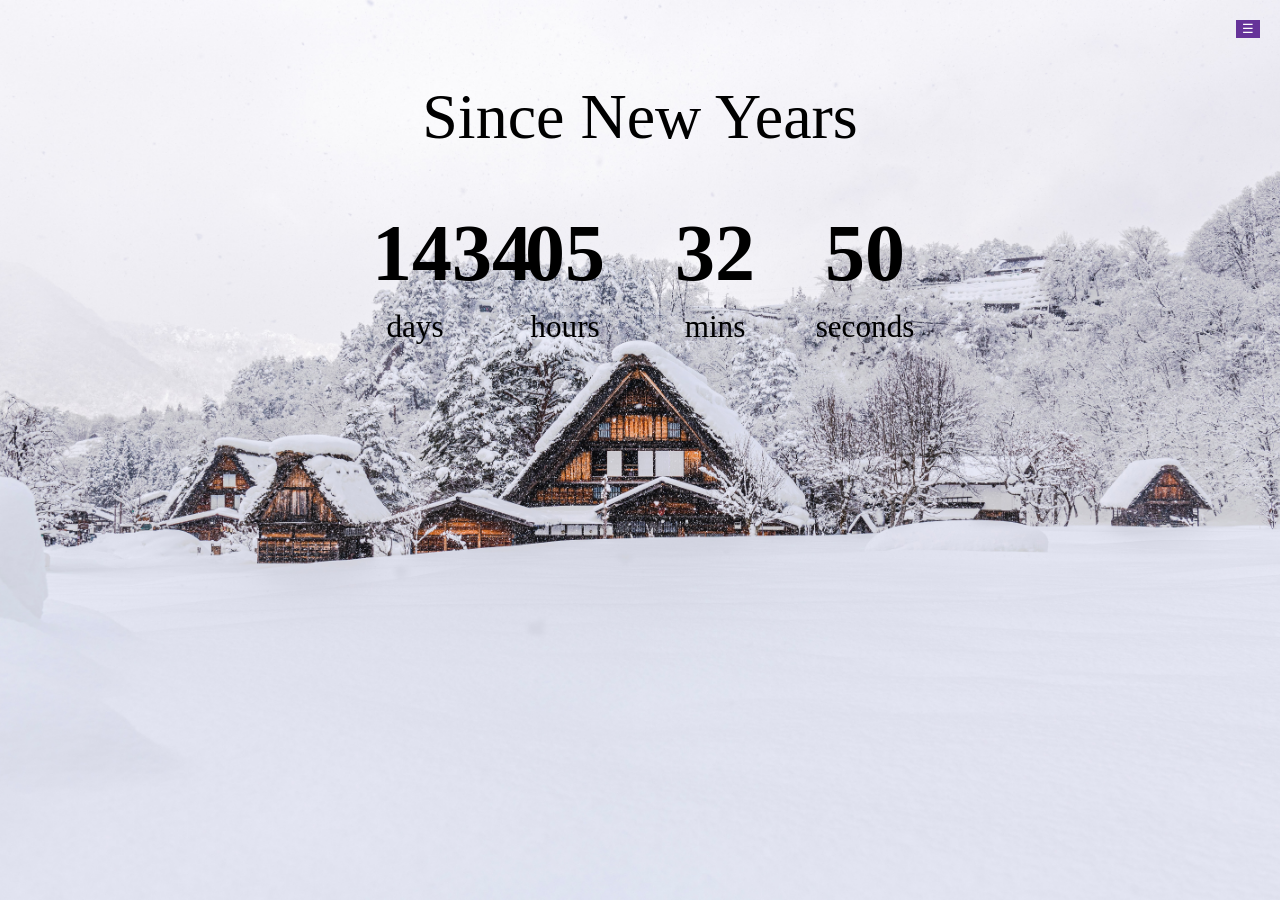
<file: countdown-timer/index.html>
<!DOCTYPE html>
<html lang="en">
    <head>
        <meta charset="UTF-8" />
        <meta name="viewport" content="width=device-width, initial-scale=1.0" />
        <title>Countdown Timer</title>
        <link rel="stylesheet" href="style.css" />
        <script src="script.js" defer></script>
    </head>
    <body>
        <button id="ham">☰</button>
       
        <h1 id="occasion"></h1>

        <div class="countdown-container">
            <div class="countdown-el days-c">
                <p class="big-text" id="days">0</p>
                <span>days</span>
            </div>
            <div class="countdown-el hours-c">
                <p class="big-text" id="hours">0</p>
                <span>hours</span>
            </div>
            <div class="countdown-el mins-c">
                <p class="big-text" id="mins">0</p>
                <span>mins</span>
            </div>
            <div class="countdown-el seconds-c">
                <p class="big-text" id="seconds">0</p>
                <span>seconds</span>
            </div>
        </div>
        <nav id="navbar">
          
        </nav>

    </body>
    
</html>
</file>
<file: countdown-timer/style.css>
* {
    box-sizing: border-box;
    font-family: 'Times New Roman', Times, serif;
}

body {
  /*  background-image: url(./img/newyears.jpg);*/
    background-size: cover;
    background-size: stretch;

   
    background-position: top;
    display: flex;
    flex-direction: column;
    align-items: center;
    min-height: 100vh;

    margin: 0;
}

h1 {
    font-weight: normal;
    font-size: 2.5rem;
    margin-top: 5rem;
    text-align: center;
}

.countdown-container {
    display: flex;
    flex-wrap: wrap;
    justify-content: center;
}

.big-text {
    font-weight: bold;
    font-size: 3.5rem;
    line-height: 1;
    margin: 1rem 2rem;
}

.countdown-el {
    text-align: center;
    width: 150px;
}


.countdown-el span {
    font-size: 1.95rem;
    }


#navbar{
  width: 250px;
  height: vh100;
  display: flex;
  flex-direction: column;
}


nav {
  background-color: rebeccapurple;
  opacity: .75;
  position: fixed;
  top: 0;
  right: 0;
  height: 100vh;
  padding: 2rem;
  transform: translateX(100%);
  transition: transform .5s ease-in-out; 
}

nav.active{
  transform: translateX(0);
}

ham.active{
  transform: translateX(-100px);
}


.btn{
  background-color: rebeccapurple;
  font-size: 1.1rem;
  padding: .2rem; 
  border: none;
  color: white;
  transition: transform .5s ease-in-out; 
}
button:hover{
  cursor: pointer;
}


#ham{
  background-color: rebeccapurple;
  border: none;
  color: white;
  position: fixed;
  top: 20px;
  right: 20px;
  transition: transform 0.5s ease-in-out; 
}
#ham:hover{
  cursor: pointer;
}


#ham.active{
  transform: translateX(-235px);
}

    

    /* MEDIA QUERIES */
  @media screen and (min-width: 572px){
    h1 {
      font-size: 3.0rem;
      }
    .big-text{
      font-size: 4.0rem;
    }    
  }      

  @media screen and (min-width: 900px){
    body{
      background-position: center;
    }
    h1 {
      font-size: 4rem;
      }
    .big-text{
      font-size: 5rem;
    }    
  }
</file>
